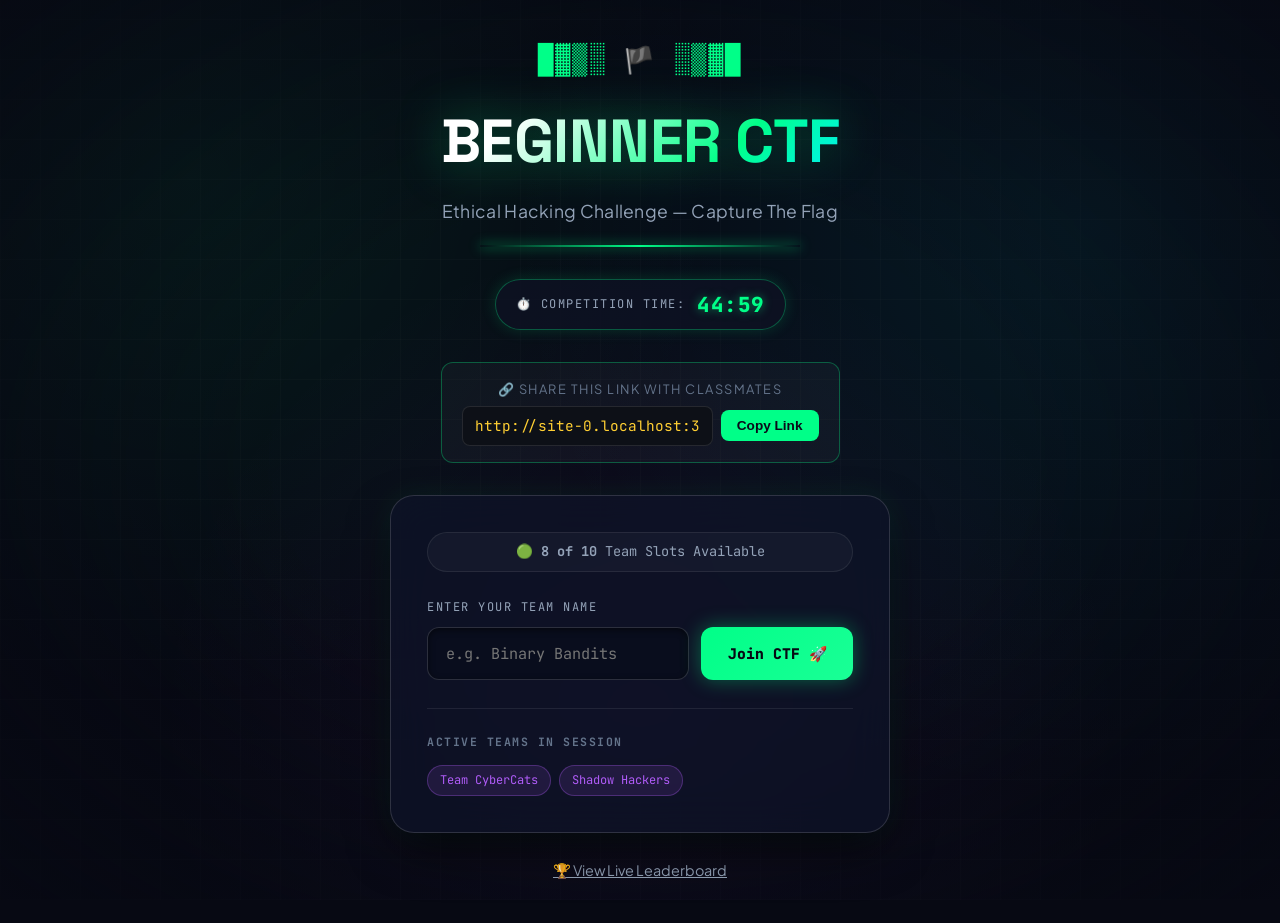
<file: index.html>
<!DOCTYPE html>
<html lang="en">
<head>
  <meta charset="UTF-8">
  <meta name="viewport" content="width=device-width, initial-scale=1.0">
  <title>Beginner CTF — Ethical Hacking Class</title>
  <link rel="stylesheet" href="/static/style.css">
  <style>
    /* View Transitions */
    .view-section { display: none; }
    .view-section.active { display: block; }
    .copy-btn {
      padding: 0.5rem 1rem;
      background: var(--accent);
      color: #0a0a1a;
      border: none;
      border-radius: 8px;
      font-weight: 700;
      cursor: pointer;
      font-size: 0.85rem;
      white-space: nowrap;
      transition: all 0.2s ease;
    }
    .copy-btn:hover {
      box-shadow: 0 0 12px rgba(0,255,136,0.5);
    }
    
    /* Countdown Timer Widget */
    .timer-container {
      display: inline-flex;
      align-items: center;
      gap: 0.75rem;
      background: rgba(14, 18, 36, 0.8);
      border: 1px solid rgba(0, 255, 136, 0.3);
      padding: 0.5rem 1.25rem;
      border-radius: 30px;
      margin: 0.75rem auto 1.25rem;
      box-shadow: 0 0 15px rgba(0, 255, 136, 0.15);
    }
    .timer-label {
      font-family: var(--font-mono);
      font-size: 0.75rem;
      text-transform: uppercase;
      letter-spacing: 1.5px;
      color: var(--text-muted);
    }
    .timer-clock {
      font-family: var(--font-mono);
      font-size: 1.3rem;
      font-weight: 800;
      color: var(--accent);
      letter-spacing: 1.5px;
      text-shadow: 0 0 10px rgba(0, 255, 136, 0.5);
    }
    .timer-clock.urgent {
      color: var(--accent-red);
      text-shadow: 0 0 10px rgba(239, 68, 68, 0.7);
      animation: pulseUrgent 1s infinite alternate;
    }
    @keyframes pulseUrgent {
      from { transform: scale(1); }
      to { transform: scale(1.05); }
    }
    .timer-clock.ended {
      color: var(--gold);
    }
    
    /* Refresh badge */
    .refresh-chip {
      display: inline-flex;
      align-items: center;
      gap: 0.35rem;
      font-family: var(--font-mono);
      font-size: 0.75rem;
      color: var(--accent-cyan);
      background: rgba(0, 229, 255, 0.1);
      border: 1px solid rgba(0, 229, 255, 0.25);
      padding: 0.25rem 0.65rem;
      border-radius: 12px;
      margin-left: 0.5rem;
    }
    .pulse-dot {
      width: 6px;
      height: 6px;
      border-radius: 50%;
      background: var(--accent-cyan);
      box-shadow: 0 0 8px var(--accent-cyan);
      animation: pulseDot 1.5s infinite;
    }
    @keyframes pulseDot {
      0%, 100% { opacity: 1; transform: scale(1); }
      50% { opacity: 0.3; transform: scale(0.8); }
    }
  </style>
</head>
<body>
  <!-- 🏴 SECRET FLAG FOR CHALLENGE 1 (INSPECTOR GADGET): FLAG{html_source_is_your_friend} -->
  <div class="bg-grid"></div>
  <canvas id="confetti-canvas"></canvas>

  <!-- ==========================================
       VIEW 1: REGISTRATION / WELCOME VIEW
       ========================================== -->
  <div id="view-register" class="view-section">
    <div class="register-wrapper">
      <div class="register-brand">
        <div class="brand-icon">█▓▒░ 🏴 ░▒▓█</div>
        <h1 class="brand-title glow-text">BEGINNER CTF</h1>
        <p class="brand-subtitle">Ethical Hacking Challenge — Capture The Flag</p>
        <div class="cyber-line"></div>

        <!-- Timer Banner on Welcome Screen -->
        <div style="text-align:center; margin-top:1.25rem;">
          <div class="timer-container">
            <span class="timer-label">⏱️ Competition Time:</span>
            <span class="timer-clock" id="timer-welcome">45:00</span>
          </div>
        </div>

        <!-- Direct Share Link Box -->
        <div class="share-link-box" style="margin-top:0.75rem;background:rgba(255,255,255,0.03);border:1px solid rgba(0,255,136,0.3);border-radius:12px;padding:1rem 1.25rem;max-width:480px;margin-left:auto;margin-right:auto;">
          <div style="font-size:0.8rem;text-transform:uppercase;letter-spacing:1.5px;color:var(--text-dim);margin-bottom:0.4rem;">🔗 Share This Link With Classmates</div>
          <div style="display:flex;gap:0.5rem;align-items:center;">
            <input type="text" id="share-link-input" readonly style="flex:1;background:#0d1017;border:1px solid rgba(255,255,255,0.1);color:var(--gold);padding:0.6rem 0.8rem;border-radius:8px;font-family:var(--font-mono);font-size:0.9rem;outline:none;" onclick="this.select();">
            <button type="button" class="copy-btn" onclick="copyCurrentUrl(this)">Copy Link</button>
          </div>
        </div>
      </div>

      <div class="register-box">
        <div class="slot-indicator" id="slot-indicator">
          🟢 Slots Available (Max 10 Teams)
        </div>

        <div id="register-error" class="form-error" style="display:none;"></div>

        <form id="register-form" onsubmit="handleRegistration(event)">
          <div class="form-group">
            <label for="team_name">Enter Your Team Name</label>
            <div class="form-row">
              <input type="text" id="team_name" placeholder="e.g. Binary Bandits" maxlength="30" required autofocus autocomplete="off">
              <button type="submit">Join CTF 🚀</button>
            </div>
          </div>
        </form>

        <div class="teams-enrolled">
          <h4>Active Teams in Session</h4>
          <div class="team-list" id="registered-teams-list">
            <!-- Dynamically populated -->
          </div>
        </div>
      </div>

      <div class="register-links">
        <a href="#leaderboard" onclick="switchView('leaderboard')">🏆 View Live Leaderboard</a>
      </div>
    </div>
  </div>


  <!-- ==========================================
       VIEW 2: CHALLENGES DASHBOARD
       ========================================== -->
  <div id="view-dashboard" class="view-section">
    <div class="header">
      <h1 class="glow-text">🏴 BEGINNER CTF</h1>
      <p class="tagline">Playing as <strong id="dash-team-name" style="color:var(--accent);">Team</strong></p>
      
      <!-- Live Competition Timer -->
      <div class="timer-container">
        <span class="timer-label">⏱️ Time Remaining:</span>
        <span class="timer-clock" id="timer-dashboard">45:00</span>
      </div>

      <div class="cyber-line"></div>
    </div>

    <div class="top-nav">
      <button class="nav-pill primary" onclick="switchView('leaderboard')">🏆 Leaderboard</button>
      <button class="nav-pill danger" onclick="leaveTeam()">🚪 Switch Team</button>
    </div>

    <div class="scoreboard">
      <div class="stat-card">
        <div class="stat-label">Score</div>
        <div class="stat-value green" id="dash-score">0</div>
      </div>
      <div class="stat-card">
        <div class="stat-label">Solved</div>
        <div class="stat-value cyan" id="dash-solved">0/8</div>
      </div>
      <div class="stat-card">
        <div class="stat-label">Max Points</div>
        <div class="stat-value muted">1050</div>
      </div>
      <div class="stat-card">
        <div class="stat-label">Teams</div>
        <div class="stat-value purple" id="dash-team-count">1/10</div>
      </div>
    </div>

    <div class="progress-container">
      <div class="progress-track">
        <div class="progress-fill" id="dash-progress" style="width: 0%;"></div>
      </div>
    </div>

    <div class="challenges" id="challenges-grid">
      <!-- Challenge Cards Injected by JS -->
    </div>

    <div class="footer">
      <a href="#leaderboard" onclick="switchView('leaderboard')">🏆 Leaderboard</a> &nbsp;•&nbsp; Happy Hacking! 🐱‍💻
    </div>
  </div>


  <!-- ==========================================
       VIEW 3: ACTIVE CHALLENGE DETAIL VIEW
       ========================================== -->
  <div id="view-challenge" class="view-section">
    <div class="challenge-page">
      <div class="ch-breadcrumb">
        <button class="breadcrumb-link" style="background:none;border:none;cursor:pointer;" onclick="switchView('dashboard')">← Back to Dashboard</button>
        <span class="team-indicator" id="ch-team-indicator">👤 Team • 0 pts</span>
        <div class="timer-container" style="margin:0;padding:0.3rem 0.9rem;border-radius:20px;">
          <span class="timer-label">⏱️</span>
          <span class="timer-clock" id="timer-challenge" style="font-size:0.95rem;">45:00</span>
        </div>
        <button class="breadcrumb-link" style="background:none;border:none;cursor:pointer;" onclick="switchView('leaderboard')">🏆 Leaderboard</button>
      </div>

      <h1 class="ch-title" id="ch-title">Challenge Title</h1>
      <div class="ch-meta">
        <span class="meta-tag" id="ch-category">📁 Category</span>
        <span class="meta-tag" id="ch-points">💰 100 pts</span>
        <span class="meta-tag" id="ch-difficulty">⭐ Easy</span>
      </div>

      <p class="ch-description" id="ch-description">Description text here</p>

      <!-- Challenge Content Panel (changes dynamically) -->
      <div id="ch-content-container"></div>

      <!-- Hint Section -->
      <button class="hint-btn" onclick="toggleHint()">💡 Need a hint? Click here...</button>
      <div class="hint-box" id="ch-hint-box"></div>

      <!-- Flag Submission Section -->
      <div class="submit-row" id="ch-submit-row">
        <input type="text" id="flag-input" placeholder="FLAG{...}" autocomplete="off" onkeydown="if(event.key==='Enter')submitFlag()">
        <button id="submit-btn" onclick="submitFlag()">Submit Flag</button>
      </div>
      <div class="feedback" id="ch-feedback" style="display:none;"></div>

      <!-- Next Problem Container (Shown when solved) -->
      <div id="ch-next-container" style="display:none; text-align:center; margin-top:1.5rem;">
        <button id="ch-next-btn" style="display:inline-block;padding:0.85rem 2rem;background:var(--accent);color:#0a0a1a;font-weight:bold;border:none;border-radius:10px;font-size:1.1rem;box-shadow:0 0 20px rgba(0,255,136,0.5);cursor:pointer;">Next Problem ➔</button>
      </div>
    </div>
  </div>


  <!-- ==========================================
       VIEW 4: LEADERBOARD VIEW
       ========================================= -->
  <div id="view-leaderboard" class="view-section">
    <div class="lb-wrapper">
      <div class="lb-hero">
        <button class="breadcrumb-link" style="background:none;border:none;cursor:pointer;" onclick="switchView('dashboard')">← Back to CTF</button>
        <h1 class="glow-text">🏆 LIVE LEADERBOARD</h1>
        <p class="lb-sub">1050 total points across 8 ethical hacking challenges</p>
        
        <!-- Live Timeframe Box -->
        <div style="margin-top:0.75rem;">
          <div class="timer-container">
            <span class="timer-label">⏱️ Timeframe:</span>
            <span class="timer-clock" id="timer-leaderboard">45:00</span>
          </div>
          <span class="refresh-chip"><span class="pulse-dot"></span> Live Syncing</span>
        </div>

        <div class="cyber-line"></div>
      </div>

      <div class="podium-row" id="lb-podium">
        <!-- Top 3 podium injected dynamically -->
      </div>

      <div class="lb-table-wrap">
        <table class="lb-table">
          <thead>
            <tr>
              <th class="rank-cell">#</th>
              <th>Team</th>
              <th>Solved</th>
              <th>Score</th>
              <th class="bar-cell">Progress</th>
            </tr>
          </thead>
          <tbody id="lb-table-body">
            <!-- Table rows injected dynamically -->
          </tbody>
        </table>
      </div>

      <div style="display:flex;justify-content:center;align-items:center;gap:1.5rem;margin-top:1.5rem;flex-wrap:wrap;">
        <span class="auto-refresh" id="lb-refresh-text" style="color:var(--text-muted);font-family:var(--font-mono);font-size:0.8rem;">
          🔄 Auto-refreshes every 3 seconds
        </span>
        <button class="nav-pill primary" onclick="switchView('dashboard')">Back to Challenges ➔</button>
      </div>
    </div>
  </div>


  <!-- Scripts -->
  <script src="/static/confetti.js"></script>
  <script>
    /* =========================================================
       DATA ARCHITECTURE & CHALLENGES DEFINITION
       ========================================================= */
    const CHALLENGES = [
      {
        id: "challenge1",
        title: "🔍 Inspector Gadget",
        category: "Web",
        points: 100,
        difficulty: "⭐",
        flag: "FLAG{html_source_is_your_friend}",
        description: "Every web page has secrets hiding in plain sight. Can you inspect what's really going on?",
        hint: "Right-click anywhere on this page → click 'View Page Source' (or press Ctrl+U / Cmd+Option+U). Look at line 14!",
        render: () => `
          <div class="data-panel">
            <div class="panel-label">Task Instructions</div>
            <p>There is a hidden flag right inside this page's HTML structure! Web developers often leave developer comments behind.</p>
            <p class="panel-expl"><strong>How to find it:</strong> Right-click anywhere on this page and click <code>View Page Source</code> (or press <code>Ctrl+U</code> / <code>Cmd+Option+U</code>). Then search (<code>Ctrl+F</code>) for <code>FLAG{</code>.</p>
          </div>
        `
      },
      {
        id: "challenge2",
        title: "🔤 Decode Me",
        category: "Encoding",
        points: 100,
        difficulty: "⭐",
        flag: "FLAG{base64_is_not_encryption}",
        payload: "RkxBR3tiYXNlNjRfaXNfbm90X2VuY3J5cHRpb259",
        description: "Someone encoded a secret message. It ends with '=' so it's probably not random...",
        hint: "This encoding uses 64 characters. Decode it using CyberChef or Python base64.",
        render: function() {
          return `
            <div class="data-panel">
              <div class="panel-label">Encoded String (Base64)</div>
              <div class="code-box" style="user-select: all; cursor: pointer;" title="Click to copy" onclick="copyText('${this.payload}')">${this.payload}</div>
              <p class="panel-expl">Base64 converts binary data into 64 ASCII characters. You can decode it online at <a href="https://cyberchef.org" target="_blank" style="color:var(--cyan);text-decoration:underline;">CyberChef</a> (use recipe: "From Base64") or in terminal: <code>echo "${this.payload}" | base64 -d</code>.</p>
            </div>
          `;
        }
      },
      {
        id: "challenge3",
        title: "🏛️ Caesar's Secret",
        category: "Crypto",
        points: 150,
        difficulty: "⭐⭐",
        flag: "FLAG{julius_would_be_proud}",
        payload: "SYNT{whyvhf_jbhyq_or_cebhq}",
        description: "Julius Caesar used a simple cipher to protect his messages. Can you crack this one?",
        hint: "ROT13 is a special case of the Caesar cipher. Try rotating each letter by 13 places.",
        render: function() {
          return `
            <div class="data-panel">
              <div class="panel-label">Encrypted Message (ROT13)</div>
              <div class="code-box" style="user-select: all; cursor: pointer;" title="Click to copy" onclick="copyText('${this.payload}')">${this.payload}</div>
              <p class="panel-expl">ROT13 ("rotate by 13 places") is a classic substitution cipher. Each letter is replaced with the letter 13 places ahead. Decode it online at <a href="https://rot13.com" target="_blank" style="color:var(--cyan);text-decoration:underline;">rot13.com</a> or <a href="https://cyberchef.org" target="_blank" style="color:var(--cyan);text-decoration:underline;">CyberChef</a> (Recipe: "ROT13").</p>
            </div>
          `;
        }
      },
      {
        id: "challenge4",
        title: "🤖 Robot Secrets",
        category: "Web",
        points: 100,
        difficulty: "⭐",
        flag: "FLAG{robots_txt_is_public}",
        description: "Web crawlers follow rules. But what if those rules reveal hidden paths?",
        hint: "Check /robots.txt in your browser address bar. It reveals hidden pages!",
        render: () => `
          <div class="data-panel">
            <div class="panel-label">Web Reconnaissance</div>
            <p>Search engines crawl websites using <code>/robots.txt</code>. Admins often specify pages they don't want search engines to index — which inadvertently exposes secret admin portals!</p>
            <p class="panel-expl"><strong>Step 1:</strong> Open <a href="/robots.txt" target="_blank" style="color:var(--cyan);font-weight:bold;text-decoration:underline;">/robots.txt (Click here to view)</a>.<br><strong>Step 2:</strong> Look at the <code>Disallow</code> path and visit it to retrieve the flag.</p>
          </div>
        `
      },
      {
        id: "challenge5",
        title: "🍪 Cookie Monster",
        category: "Web",
        points: 150,
        difficulty: "⭐⭐",
        flag: "FLAG{cookies_are_delicious}",
        description: "Mmm, cookies! Websites store little treats in your browser. Can you find the secret one?",
        hint: "Open Developer Tools (F12) → Console tab → type document.cookie",
        render: () => `
          <div class="data-panel">
            <div class="panel-label">Browser Cookie Storage</div>
            <p>When you opened this challenge, a secret security cookie was placed in your browser storage.</p>
            <p class="panel-expl"><strong>How to find it:</strong><br>1. Press <code>F12</code> (or right-click → Inspect).<br>2. Go to the <strong>Console</strong> tab and type: <code style="color:var(--accent);user-select:all;">document.cookie</code> and press Enter!<br>3. Alternatively, check <strong>Application</strong> / <strong>Storage</strong> tab → <strong>Cookies</strong>.</p>
          </div>
        `
      },
      {
        id: "challenge6",
        title: "📨 Header Hunter",
        category: "Web",
        points: 150,
        difficulty: "⭐⭐",
        flag: "FLAG{check_your_headers}",
        description: "HTTP responses carry more than just the page. There's hidden info in the headers!",
        hint: "Open DevTools (F12) → Network tab → click any document request → look under Response Headers for 'X-Secret-Flag'.",
        render: () => `
          <div class="data-panel">
            <div class="panel-label">HTTP Response Headers Inspection</div>
            <p>Every web server response delivers metadata headers (e.g. <code>Content-Type</code>, <code>Server</code>). When hosted on Netlify, this app sets a real custom security header on every request!</p>
            <p class="panel-expl"><strong>How to find it:</strong><br>
            1. Press <code>F12</code> (or right-click → Inspect) and open the <strong>Network</strong> tab.<br>
            2. Reload the page (<code>F5</code>) and select the main document request (usually named <code>index.html</code> or <code>/</code>).<br>
            3. Look in the <strong>Response Headers</strong> section for <code style="color:var(--accent);">X-Secret-Flag</code>.</p>
            <div style="margin-top:1.25rem;padding-top:1rem;border-top:1px solid rgba(255,255,255,0.08);">
              <p style="font-size:0.85rem;color:var(--text-muted);margin-bottom:0.5rem;">Alternatively, test the live response headers via client fetch:</p>
              <button class="copy-btn" onclick="fetch(window.location.href).then(r => { const flag = r.headers.get('X-Secret-Flag') || 'FLAG{check_your_headers}'; alert('Response Header Found:\nX-Secret-Flag: ' + flag); });">🔍 Query Server Headers Now</button>
            </div>
          </div>
        `
      },
      {
        id: "challenge7",
        title: "🔓 Hash Cracker",
        category: "Crypto",
        points: 200,
        difficulty: "⭐⭐",
        flag: "FLAG{password123_is_terrible}",
        payload: "482c811da5d5b4bc6d497ffa98491e38",
        description: "We found a leaked password hash. Can you figure out the original password?",
        hint: "It's an MD5 hash. Paste it into CrackStation.net to recover the plain password.",
        render: function() {
          return `
            <div class="data-panel">
              <div class="panel-label">MD5 Cryptographic Hash</div>
              <div class="code-box" style="user-select: all; cursor: pointer;" title="Click to copy" onclick="copyText('${this.payload}')">${this.payload}</div>
              <p class="panel-expl">This is an MD5 hash of a common password. Paste this hash into <a href="https://crackstation.net" target="_blank" style="color:var(--cyan);text-decoration:underline;">CrackStation.net</a> to reverse the hash. Once cracked, format your flag as: <code>FLAG{&lt;cracked_password&gt;_is_terrible}</code>.</p>
            </div>
          `;
        }
      },
      {
        id: "challenge8",
        title: "🧮 Hex Dump",
        category: "Encoding",
        points: 100,
        difficulty: "⭐",
        flag: "FLAG{hex_is_just_base16}",
        payload: "464c41477b6865785f69735f6a7573745f6261736531367d",
        description: "This message was converted to hexadecimal. Can you convert it back to text?",
        hint: "Each pair of hex characters = one ASCII byte. Use CyberChef recipe: 'From Hex'.",
        render: function() {
          return `
            <div class="data-panel">
              <div class="panel-label">Hexadecimal Encoded String</div>
              <div class="code-box" style="user-select: all; cursor: pointer;" title="Click to copy" onclick="copyText('${this.payload}')">${this.payload}</div>
              <p class="panel-expl">Computers encode raw characters as hex byte pairs (Base 16). Decode this message at <a href="https://cyberchef.org" target="_blank" style="color:var(--cyan);text-decoration:underline;">CyberChef</a> (Recipe: "From Hex") or in Python: <code>bytes.fromhex("...").decode()</code>.</p>
            </div>
          `;
        }
      }
    ];

    const MAX_POINTS = CHALLENGES.reduce((sum, c) => sum + c.points, 0);

    /* =========================================================
       TIMEFRAME & COMPETITION TIMER (45 Minutes)
       ========================================================= */
    const COMPETITION_DURATION_MS = 45 * 60 * 1000; // 45 minutes

    function getEndTime() {
      let endTime = localStorage.getItem("ctf_end_time");
      if (!endTime) {
        endTime = Date.now() + COMPETITION_DURATION_MS;
        localStorage.setItem("ctf_end_time", endTime);
      }
      return parseInt(endTime, 10);
    }

    let competitionEndTime = getEndTime();

    function updateTimers() {
      const now = Date.now();
      const diff = competitionEndTime - now;

      let timeStr = "00:00";
      let isUrgent = false;
      let isEnded = false;

      if (diff <= 0) {
        timeStr = "00:00 (ENDED)";
        isEnded = true;
      } else {
        const totalSecs = Math.floor(diff / 1000);
        const mins = Math.floor(totalSecs / 60);
        const secs = totalSecs % 60;
        timeStr = `${String(mins).padStart(2, '0')}:${String(secs).padStart(2, '0')}`;
        if (mins < 5) isUrgent = true;
      }

      ['timer-welcome', 'timer-dashboard', 'timer-challenge', 'timer-leaderboard'].forEach(id => {
        const el = document.getElementById(id);
        if (el) {
          el.textContent = timeStr;
          el.classList.toggle('urgent', isUrgent && !isEnded);
          el.classList.toggle('ended', isEnded);
        }
      });

      // If timeframe has ended, inform the flag submission inputs
      const submitBtn = document.getElementById('submit-btn');
      const flagInput = document.getElementById('flag-input');
      if (isEnded && submitBtn && !submitBtn.disabled) {
        submitBtn.disabled = true;
        if (flagInput) {
          flagInput.disabled = true;
          flagInput.placeholder = "Timeframe expired! Competition ended.";
        }
      }
    }

    setInterval(updateTimers, 1000);

    /* =========================================================
       STATE MANAGEMENT (LocalStorage + BroadcastChannel Sync)
       ========================================================= */
    // Syncs tab-to-tab immediately
    const broadcastChannel = window.BroadcastChannel ? new BroadcastChannel("ctf_sync_channel") : null;

    function loadState() {
      const defaultState = {
        teams: [
          { name: "Team CyberCats", solved: ["challenge1", "challenge2"], score: 200, registeredAt: Date.now() - 3600000 },
          { name: "Shadow Hackers", solved: ["challenge1"], score: 100, registeredAt: Date.now() - 7200000 }
        ],
        currentTeam: null
      };

      try {
        const stored = localStorage.getItem("ctf_state");
        if (stored) return JSON.parse(stored);
      } catch (e) {
        console.error("Failed to load state", e);
      }
      return defaultState;
    }

    let state = loadState();

    function saveState() {
      try {
        localStorage.setItem("ctf_state", JSON.stringify(state));
        if (broadcastChannel) {
          broadcastChannel.postMessage({ type: "STATE_UPDATED", state: state });
        }
      } catch (e) {
        console.error("Failed to save state", e);
      }
    }

    if (broadcastChannel) {
      broadcastChannel.onmessage = (event) => {
        if (event.data && event.data.type === "STATE_UPDATED") {
          state.teams = event.data.state.teams;
          const currentView = document.querySelector('.view-section.active');
          if (currentView) {
            if (currentView.id === 'view-leaderboard') renderLeaderboardView();
            if (currentView.id === 'view-dashboard') renderDashboardView();
            if (currentView.id === 'view-register') renderRegisterView();
          }
        }
      };
    }

    function getCurrentTeamObj() {
      if (!state.currentTeam) return null;
      return state.teams.find(t => t.name.toLowerCase() === state.currentTeam.toLowerCase()) || null;
    }

    let activeChallengeId = null;

    /* =========================================================
       VIEW ROUTING
       ========================================================= */
    function switchView(viewName) {
      document.querySelectorAll('.view-section').forEach(el => el.classList.remove('active'));
      const target = document.getElementById('view-' + viewName);
      if (target) {
        target.classList.add('active');
        window.scrollTo({ top: 0, behavior: 'smooth' });
      }

      if (viewName === 'register') renderRegisterView();
      if (viewName === 'dashboard') renderDashboardView();
      if (viewName === 'leaderboard') renderLeaderboardView();
      updateTimers();
    }

    function copyCurrentUrl(btn) {
      navigator.clipboard.writeText(window.location.origin);
      btn.textContent = 'Copied! ✓';
      setTimeout(() => { btn.textContent = 'Copy Link'; }, 2000);
    }

    function copyText(txt) {
      navigator.clipboard.writeText(txt);
      alert('Copied to clipboard!');
    }

    /* =========================================================
       REGISTRATION LOGIC
       ========================================================= */
    function renderRegisterView() {
      document.getElementById('share-link-input').value = window.location.origin;
      const count = state.teams.length;
      const indicator = document.getElementById('slot-indicator');
      if (count < 10) {
        indicator.innerHTML = `🟢 <strong>${10 - count} of 10</strong> Team Slots Available`;
        document.getElementById('register-form').style.display = 'block';
      } else {
        indicator.innerHTML = `🔴 <strong>All 10 Team Slots Full!</strong>`;
        document.getElementById('register-form').style.display = 'none';
      }

      const teamListEl = document.getElementById('registered-teams-list');
      teamListEl.innerHTML = state.teams.map(t => `<span class="team-tag">${escapeHtml(t.name)}</span>`).join('');
    }

    function handleRegistration(e) {
      e.preventDefault();
      const input = document.getElementById('team_name');
      const errorEl = document.getElementById('register-error');
      const name = input.value.trim();

      if (!name) return;

      if (state.teams.some(t => t.name.toLowerCase() === name.toLowerCase())) {
        errorEl.textContent = `Team "${name}" already registered! Joining existing team session.`;
        errorEl.style.display = 'block';
        state.currentTeam = name;
        saveState();
        setTimeout(() => switchView('dashboard'), 800);
        return;
      }

      if (state.teams.length >= 10) {
        errorEl.textContent = 'Sorry, all 10 team slots are full!';
        errorEl.style.display = 'block';
        return;
      }

      state.teams.push({
        name: name,
        solved: [],
        score: 0,
        registeredAt: Date.now()
      });
      state.currentTeam = name;
      saveState();

      if (window.launchConfetti) window.launchConfetti();
      switchView('dashboard');
    }

    function leaveTeam() {
      state.currentTeam = null;
      saveState();
      switchView('register');
    }

    /* =========================================================
       DASHBOARD LOGIC & SEQUENTIAL LOCKING
       ========================================================= */
    function renderDashboardView() {
      const team = getCurrentTeamObj();
      if (!team) {
        switchView('register');
        return;
      }

      document.getElementById('dash-team-name').textContent = team.name;
      document.getElementById('dash-score').textContent = team.score;
      document.getElementById('dash-solved').textContent = `${team.solved.length}/${CHALLENGES.length}`;
      document.getElementById('dash-team-count').textContent = `${state.teams.length}/10`;

      const pct = (team.score / MAX_POINTS) * 100;
      document.getElementById('dash-progress').style.width = pct + '%';

      // Find first unsolved challenge
      const activeChallenge = CHALLENGES.find(c => !team.solved.includes(c.id));

      const grid = document.getElementById('challenges-grid');
      grid.innerHTML = CHALLENGES.map((ch, idx) => {
        const isSolved = team.solved.includes(ch.id);
        const isActive = activeChallenge && activeChallenge.id === ch.id;

        if (isActive) {
          return `
            <div class="challenge-card active-card" onclick="openChallenge('${ch.id}')">
              <div class="card-header">
                <span class="badge ${ch.category.toLowerCase()}">${ch.category}</span>
                <span class="card-points">${ch.points} pts</span>
                <span class="card-difficulty" style="color:var(--accent);font-weight:bold;">▶ ACTIVE</span>
              </div>
              <h3>${ch.title}</h3>
              <p class="card-desc">${ch.description}</p>
            </div>
          `;
        } else if (isSolved) {
          return `
            <div class="challenge-card solved locked-card" title="Completed & Locked">
              <div class="card-header">
                <span class="badge ${ch.category.toLowerCase()}">${ch.category}</span>
                <span class="card-points">${ch.points} pts</span>
                <span class="card-difficulty" style="color:var(--accent);">✅ SOLVED</span>
              </div>
              <h3 style="color:var(--text-dim);">${ch.title}</h3>
              <p class="card-desc" style="opacity:0.7;">Challenge solved! Locked to preserve your progress.</p>
            </div>
          `;
        } else {
          return `
            <div class="challenge-card locked-card" title="Locked until previous challenges are solved">
              <div class="card-header">
                <span class="badge" style="background:rgba(255,255,255,0.05);color:var(--text-dim);">LOCKED</span>
                <span class="card-points" style="color:var(--text-dim);">${ch.points} pts</span>
                <span class="card-difficulty" style="color:var(--text-dim);">🔒 LOCKED</span>
              </div>
              <h3 style="color:var(--text-dim);">${ch.title}</h3>
              <p class="card-desc" style="opacity:0.5;">Solve Challenge #${idx} first to unlock this problem.</p>
            </div>
          `;
        }
      }).join('');
    }

    /* =========================================================
       CHALLENGE DETAIL & SUBMISSION
       ========================================================= */
    function openChallenge(id) {
      const team = getCurrentTeamObj();
      if (!team) {
        switchView('register');
        return;
      }

      const chIndex = CHALLENGES.findIndex(c => c.id === id);
      if (chIndex === -1) return;

      // Enforce sequential lock
      for (let i = 0; i < chIndex; i++) {
        if (!team.solved.includes(CHALLENGES[i].id)) {
          alert("You must complete the previous challenge before accessing this one!");
          return;
        }
      }

      activeChallengeId = id;
      const ch = CHALLENGES[chIndex];
      const isSolved = team.solved.includes(id);

      // Challenge 5: Set Secret Cookie
      if (id === 'challenge5') {
        document.cookie = "secret_flag=FLAG{cookies_are_delicious}; path=/";
      }

      document.getElementById('ch-team-indicator').textContent = `👤 ${team.name} • ${team.score} pts`;
      document.getElementById('ch-title').textContent = ch.title;
      document.getElementById('ch-category').textContent = `📁 ${ch.category}`;
      document.getElementById('ch-points').textContent = `💰 ${ch.points} pts`;
      document.getElementById('ch-difficulty').textContent = ch.difficulty;
      document.getElementById('ch-description').textContent = ch.description;

      document.getElementById('ch-content-container').innerHTML = ch.render();
      document.getElementById('ch-hint-box').textContent = `💡 ${ch.hint}`;
      document.getElementById('ch-hint-box').classList.remove('visible');

      const submitRow = document.getElementById('ch-submit-row');
      const feedback = document.getElementById('ch-feedback');
      const nextContainer = document.getElementById('ch-next-container');
      const flagInput = document.getElementById('flag-input');

      feedback.style.display = 'none';
      flagInput.value = '';
      flagInput.disabled = false;
      document.getElementById('submit-btn').disabled = false;

      if (isSolved) {
        submitRow.style.display = 'none';
        nextContainer.style.display = 'block';
        const nextCh = CHALLENGES[chIndex + 1];
        const nextBtn = document.getElementById('ch-next-btn');
        if (nextCh) {
          nextBtn.textContent = `Next Problem: ${nextCh.title} ➔`;
          nextBtn.onclick = () => openChallenge(nextCh.id);
        } else {
          nextBtn.textContent = '🏆 All Challenges Completed! View Leaderboard ➔';
          nextBtn.onclick = () => switchView('leaderboard');
        }
      } else {
        submitRow.style.display = 'flex';
        nextContainer.style.display = 'none';
      }

      switchView('challenge');
    }

    function toggleHint() {
      document.getElementById('ch-hint-box').classList.toggle('visible');
    }

    function submitFlag() {
      const now = Date.now();
      if (now >= competitionEndTime) {
        alert("The competition timeframe has ended! Flag submissions are now closed.");
        return;
      }

      const team = getCurrentTeamObj();
      if (!team) return;

      const ch = CHALLENGES.find(c => c.id === activeChallengeId);
      if (!ch) return;

      const input = document.getElementById('flag-input');
      const feedback = document.getElementById('ch-feedback');
      const nextContainer = document.getElementById('ch-next-container');
      const nextBtn = document.getElementById('ch-next-btn');
      const val = input.value.trim();

      if (!val) {
        feedback.className = 'feedback fail';
        feedback.textContent = '⚠️ Please enter a flag!';
        feedback.style.display = 'block';
        return;
      }

      // Case-insensitive comparison
      if (val.toLowerCase() === ch.flag.toLowerCase()) {
        if (!team.solved.includes(ch.id)) {
          team.solved.push(ch.id);
          team.score += ch.points;
          team.lastSolveTime = Date.now();
          saveState();
        }

        feedback.className = 'feedback win';
        feedback.textContent = `🎉 Correct! +${ch.points} points awarded!`;
        feedback.style.display = 'block';
        input.disabled = true;
        document.getElementById('submit-btn').disabled = true;

        if (window.launchConfetti) window.launchConfetti();

        const chIndex = CHALLENGES.findIndex(c => c.id === ch.id);
        const nextCh = CHALLENGES[chIndex + 1];

        if (nextCh) {
          nextBtn.textContent = `Next Problem: ${nextCh.title} ➔`;
          nextBtn.onclick = () => openChallenge(nextCh.id);
        } else {
          nextBtn.textContent = '🏆 All Challenges Completed! View Leaderboard ➔';
          nextBtn.onclick = () => switchView('leaderboard');
        }

        nextContainer.style.display = 'block';
        nextBtn.scrollIntoView({ behavior: 'smooth' });
      } else {
        feedback.className = 'feedback fail';
        feedback.textContent = '❌ Wrong flag. Check for typos and try again!';
        feedback.style.display = 'block';
      }
    }

    /* =========================================================
       LEADERBOARD LOGIC & AUTO-REFRESH (Every 3 seconds)
       ========================================================= */
    function renderLeaderboardView() {
      // Reload freshest state
      const freshState = loadState();
      state.teams = freshState.teams;

      const sorted = [...state.teams].sort((a, b) => b.score - a.score || (a.lastSolveTime || a.registeredAt) - (b.lastSolveTime || b.registeredAt));

      const podiumEl = document.getElementById('lb-podium');
      if (sorted.length >= 1) {
        let html = '';
        if (sorted.length >= 2) {
          html += `
            <div class="podium-entry silver">
              <div class="podium-icon">🥈</div>
              <div class="podium-team">${escapeHtml(sorted[1].name)}</div>
              <div class="podium-pts">${sorted[1].score} pts</div>
              <div class="podium-pillar pillar-2"></div>
            </div>
          `;
        }
        html += `
          <div class="podium-entry gold">
            <div class="podium-icon">🥇</div>
            <div class="podium-team">${escapeHtml(sorted[0].name)}</div>
            <div class="podium-pts">${sorted[0].score} pts</div>
            <div class="podium-pillar pillar-1"></div>
          </div>
        `;
        if (sorted.length >= 3) {
          html += `
            <div class="podium-entry bronze">
              <div class="podium-icon">🥉</div>
              <div class="podium-team">${escapeHtml(sorted[2].name)}</div>
              <div class="podium-pts">${sorted[2].score} pts</div>
              <div class="podium-pillar pillar-3"></div>
            </div>
          `;
        }
        podiumEl.innerHTML = html;
        podiumEl.style.display = 'flex';
      } else {
        podiumEl.style.display = 'none';
      }

      const tbody = document.getElementById('lb-table-body');
      tbody.innerHTML = sorted.map((entry, idx) => {
        const isYou = state.currentTeam && (entry.name.toLowerCase() === state.currentTeam.toLowerCase());
        const pct = (entry.score / MAX_POINTS) * 100;
        let rankBadge = idx + 1;
        if (idx === 0) rankBadge = '🥇';
        if (idx === 1) rankBadge = '🥈';
        if (idx === 2) rankBadge = '🥉';

        return `
          <tr class="${isYou ? 'is-you' : ''}">
            <td class="rank-cell">${rankBadge}</td>
            <td class="team-cell">${escapeHtml(entry.name)} ${isYou ? '<span class="you-tag">YOU</span>' : ''}</td>
            <td class="solved-cell">${entry.solved.length} / ${CHALLENGES.length}</td>
            <td class="score-cell">${entry.score}</td>
            <td class="bar-cell">
              <div class="bar-track">
                <div class="bar-fill" style="width: ${pct}%"></div>
              </div>
            </td>
          </tr>
        `;
      }).join('');
    }

    // Auto-update leaderboard every 3 seconds to keep it fresh in timeframe
    setInterval(() => {
      const activeView = document.querySelector('.view-section.active');
      if (activeView && activeView.id === 'view-leaderboard') {
        renderLeaderboardView();
      }
    }, 3000);

    function escapeHtml(str) {
      return String(str).replace(/[&<>"']/g, s => ({
        '&': '&amp;', '<': '&lt;', '>': '&gt;', '"': '&quot;', "'": '&#39;'
      })[s]);
    }

    /* Initialize App */
    window.addEventListener('DOMContentLoaded', () => {
      updateTimers();
      if (state.currentTeam && getCurrentTeamObj()) {
        switchView('dashboard');
      } else {
        switchView('register');
      }
    });
  </script>
</body>
</html>
</file>
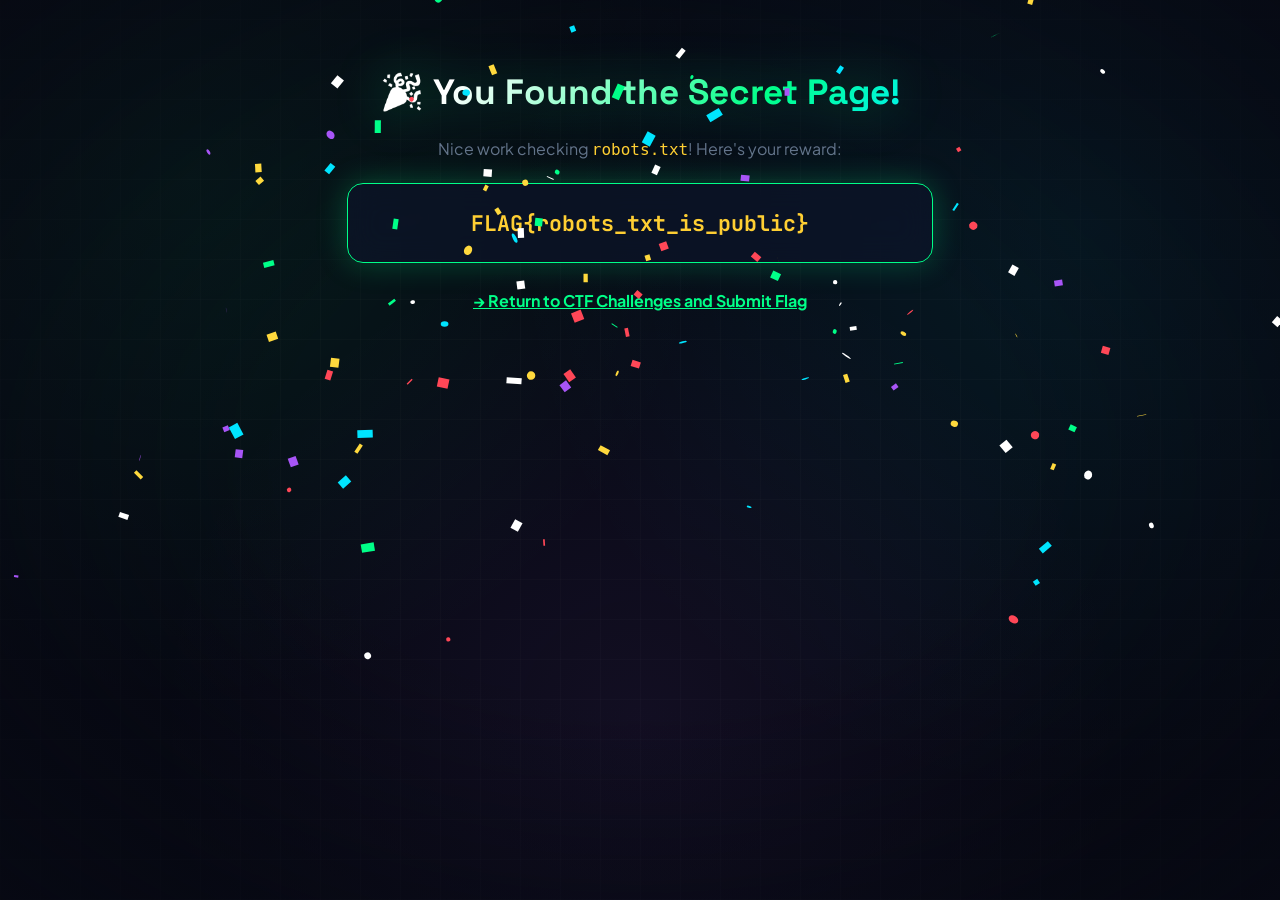
<file: super-secret-page.html>
<!DOCTYPE html>
<html lang="en">
<head>
  <meta charset="UTF-8">
  <meta name="viewport" content="width=device-width, initial-scale=1.0">
  <title>Secret Found! — Beginner CTF</title>
  <link rel="stylesheet" href="/static/style.css">
</head>
<body>
  <div class="bg-grid"></div>
  <canvas id="confetti-canvas"></canvas>

  <div class="secret-wrapper">
    <h1 class="glow-text">🎉 You Found the Secret Page!</h1>
    <p style="color:var(--text-dim)">Nice work checking <code style="color:var(--gold)">robots.txt</code>! Here's your reward:</p>
    <div class="flag-box" style="user-select:all; cursor:pointer;" onclick="navigator.clipboard.writeText('FLAG{robots_txt_is_public}'); alert('Flag copied to clipboard!');" title="Click to copy">FLAG{robots_txt_is_public}</div>
    <br>
    <a href="/" class="breadcrumb-link" style="color:var(--accent);font-size:1rem;font-weight:bold;">→ Return to CTF Challenges and Submit Flag</a>
  </div>

  <script src="/static/confetti.js"></script>
  <script>
    if (window.launchConfetti) window.launchConfetti();
  </script>
</body>
</html>
</file>
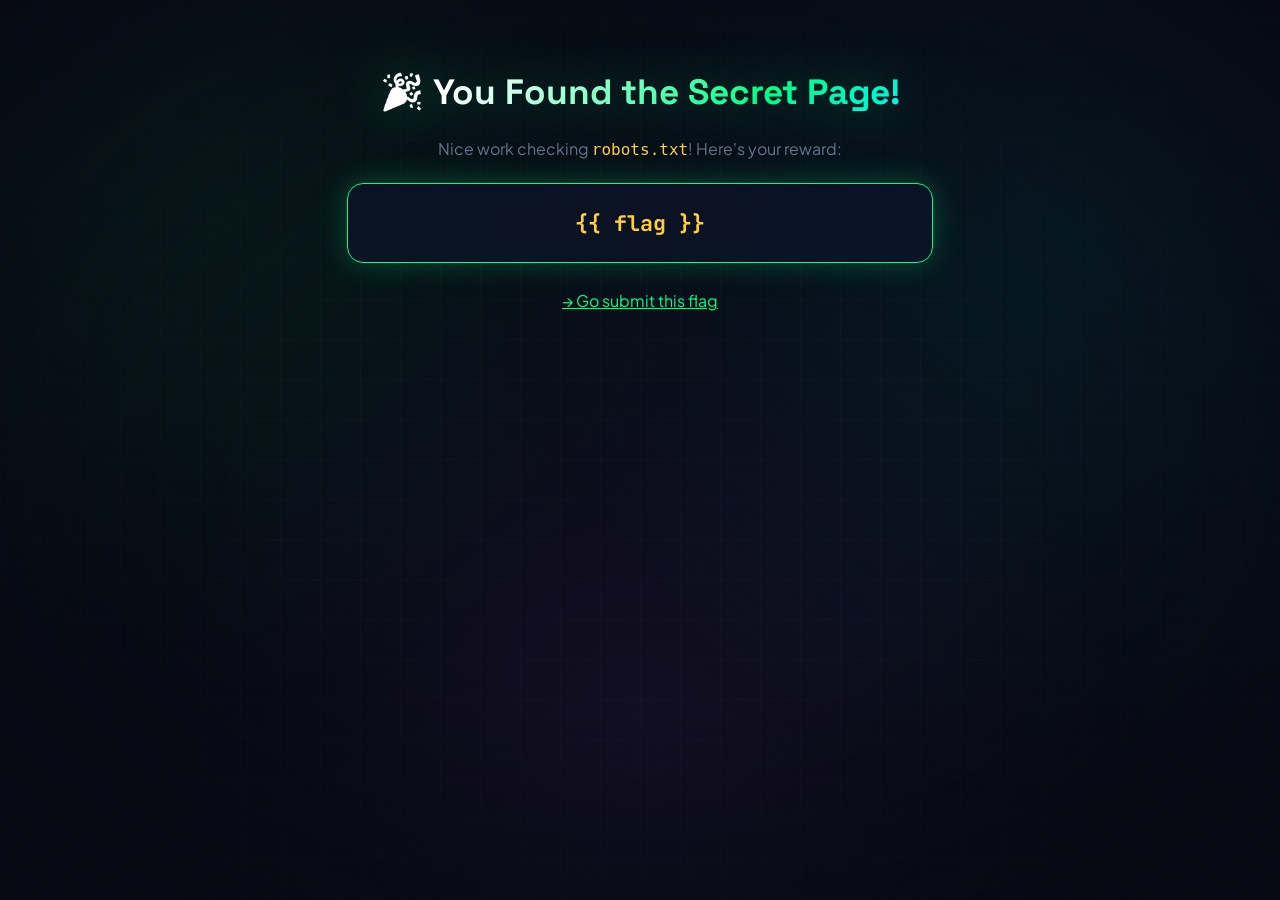
<file: templates/secret.html>
<!DOCTYPE html>
<html lang="en">
<head>
  <meta charset="UTF-8">
  <meta name="viewport" content="width=device-width, initial-scale=1.0">
  <title>Secret Found! — Beginner CTF</title>
  <link rel="stylesheet" href="/static/style.css">
</head>
<body>
  <div class="bg-grid"></div>
  <canvas id="confetti-canvas"></canvas>

  <div class="secret-wrapper">
    <h1 class="glow-text">🎉 You Found the Secret Page!</h1>
    <p style="color:var(--text-dim)">Nice work checking <code style="color:var(--gold)">robots.txt</code>! Here's your reward:</p>
    <div class="flag-box">{{ flag }}</div>
    <br>
    <a href="/challenge/challenge4" class="breadcrumb-link" style="color:var(--accent);font-size:1rem;">→ Go submit this flag</a>
  </div>

  <script src="/static/confetti.js"></script>
</body>
</html>
</file>
<file: static/style.css>
/* ==========================================================================
   CTF (Capture The Flag) Competition Platform Stylesheet
   Theme: Designer Cyberpunk / High-Tech Glassmorphism Studio
   ========================================================================== */

@import url('https://fonts.googleapis.com/css2?family=Plus+Jakarta+Sans:wght@400;500;600;700;800&family=JetBrains+Mono:wght@400;500;600;700;800&family=Space+Grotesk:wght@500;600;700&display=swap');

/* === RESET & VARIABLES === */
:root {
  --bg: #070913;
  --bg-secondary: #0c1024;
  --bg-surface: rgba(18, 24, 46, 0.65);
  --bg-surface-hover: rgba(26, 34, 64, 0.8);
  --bg-glass-card: rgba(14, 20, 40, 0.6);
  --bg-input: #090d1d;
  --bg-card: rgba(255, 255, 255, 0.025);

  --accent: #00ff88;
  --accent-rgb: 0, 255, 136;
  --accent-hover: #1aff96;
  --accent-cyan: #00f0ff;
  --accent-cyan-rgb: 0, 240, 255;
  --accent-purple: #b05cf8;
  --accent-purple-rgb: 176, 92, 248;
  --accent-pink: #ff3388;
  --accent-orange: #ff8833;
  --accent-red: #ff4757;
  --accent-red-rgb: 255, 71, 87;

  --gold: #ffcf33;
  --gold-rgb: 255, 207, 51;
  --silver: #cbd5e1;
  --bronze: #f59e0b;

  --text: #f8fafc;
  --text-muted: #94a3b8;
  --text-dim: #64748b;

  --border: rgba(255, 255, 255, 0.08);
  --border-light: rgba(255, 255, 255, 0.14);
  --border-glow: rgba(0, 255, 136, 0.45);

  --font-mono: 'JetBrains Mono', monospace;
  --font-sans: 'Plus Jakarta Sans', -apple-system, BlinkMacSystemFont, 'Segoe UI', Roboto, sans-serif;
  --font-display: 'Space Grotesk', var(--font-sans);

  --shadow-glow: 0 0 25px rgba(0, 255, 136, 0.25);
  --shadow-card: 0 12px 40px -10px rgba(0, 0, 0, 0.6);
  --transition-fast: 0.18s cubic-bezier(0.16, 1, 0.3, 1);
  --transition-normal: 0.3s cubic-bezier(0.16, 1, 0.3, 1);
}

*, *::before, *::after {
  box-sizing: border-box;
  margin: 0;
  padding: 0;
}

html {
  font-size: 16px;
  scroll-behavior: smooth;
  color-scheme: dark;
}

body {
  background-color: var(--bg);
  color: var(--text);
  font-family: var(--font-sans);
  line-height: 1.6;
  min-height: 100vh;
  position: relative;
  overflow-x: hidden;
  -webkit-font-smoothing: antialiased;
  -moz-osx-font-smoothing: grayscale;
}

/* === DYNAMIC VIBEY BACKGROUND ORBS === */
.bg-grid {
  position: fixed;
  inset: 0;
  width: 100vw;
  height: 100vh;
  pointer-events: none;
  z-index: 0;
  background-image: 
    radial-gradient(circle at 15% 20%, rgba(0, 255, 136, 0.08) 0%, transparent 40%),
    radial-gradient(circle at 85% 25%, rgba(0, 240, 255, 0.08) 0%, transparent 45%),
    radial-gradient(circle at 50% 80%, rgba(176, 92, 248, 0.07) 0%, transparent 50%),
    repeating-linear-gradient(
      0deg,
      rgba(255, 255, 255, 0.015) 0px,
      rgba(255, 255, 255, 0.015) 1px,
      transparent 1px,
      transparent 40px
    ),
    repeating-linear-gradient(
      90deg,
      rgba(255, 255, 255, 0.015) 0px,
      rgba(255, 255, 255, 0.015) 1px,
      transparent 1px,
      transparent 40px
    );
  animation: gridShift 30s linear infinite;
}

.bg-grid::after {
  content: '';
  position: absolute;
  inset: 0;
  background: radial-gradient(ellipse at center, transparent 40%, rgba(7, 9, 19, 0.85) 100%);
}

@keyframes gridShift {
  0% { background-position: 0 0, 0 0, 0 0, 0 0, 0 0; }
  100% { background-position: 0 0, 0 0, 0 0, 40px 80px, 80px 40px; }
}

/* === UTILITY & TYPOGRAPHY === */
.glow-text {
  font-family: var(--font-display);
  background: linear-gradient(135deg, #ffffff 20%, var(--accent) 70%, var(--accent-cyan) 100%);
  -webkit-background-clip: text;
  -webkit-text-fill-color: transparent;
  filter: drop-shadow(0 0 25px rgba(0, 255, 136, 0.35));
}

.glow-cyan {
  color: var(--accent-cyan);
  text-shadow: 0 0 12px rgba(0, 240, 255, 0.6), 0 0 25px rgba(0, 240, 255, 0.3);
}

.glow-purple {
  color: var(--accent-purple);
  text-shadow: 0 0 12px rgba(176, 92, 248, 0.6), 0 0 25px rgba(176, 92, 248, 0.3);
}

.cyber-line {
  height: 2px;
  max-width: 320px;
  margin: 0 auto;
  background: linear-gradient(90deg, transparent 0%, var(--accent) 50%, transparent 100%);
  box-shadow: 0 0 12px rgba(0, 255, 136, 0.8);
  animation: pulseGlow 3s ease-in-out infinite alternate;
}

@keyframes pulseGlow {
  0% { box-shadow: 0 0 6px rgba(0, 255, 136, 0.4); opacity: 0.7; }
  100% { box-shadow: 0 0 16px rgba(0, 255, 136, 0.95); opacity: 1; }
}

/* === HEADER === */
.header {
  position: relative;
  z-index: 1;
  text-align: center;
  padding: 3rem 1.5rem 2rem;
  border-bottom: 1px solid var(--border);
  background: linear-gradient(180deg, rgba(14, 20, 40, 0.6) 0%, rgba(7, 9, 19, 0) 100%);
}

.header h1 {
  font-family: var(--font-display);
  font-size: clamp(2.4rem, 5vw, 3.4rem);
  font-weight: 800;
  letter-spacing: -0.5px;
  margin-bottom: 0.5rem;
}

.header .tagline {
  color: var(--text-muted);
  font-size: 1.05rem;
  letter-spacing: 0.3px;
  margin-bottom: 1.25rem;
}

/* === TOP NAV PILLS === */
.top-nav {
  position: relative;
  z-index: 1;
  display: flex;
  justify-content: center;
  gap: 1rem;
  padding: 1.25rem 1.5rem;
}

.nav-pill {
  font-family: var(--font-mono);
  font-size: 0.85rem;
  font-weight: 600;
  padding: 0.55rem 1.25rem;
  border-radius: 9999px;
  text-decoration: none;
  cursor: pointer;
  display: inline-flex;
  align-items: center;
  gap: 0.5rem;
  border: 1px solid var(--border-light);
  background: rgba(255, 255, 255, 0.04);
  backdrop-filter: blur(12px);
  -webkit-backdrop-filter: blur(12px);
  color: var(--text);
  transition: all var(--transition-normal);
}

.nav-pill:hover {
  transform: translateY(-2px);
}

.nav-pill.primary {
  color: var(--accent);
  border-color: rgba(0, 255, 136, 0.4);
  background: rgba(0, 255, 136, 0.06);
}

.nav-pill.primary:hover {
  border-color: var(--accent);
  background: rgba(0, 255, 136, 0.14);
  box-shadow: 0 0 20px rgba(0, 255, 136, 0.3);
}

.nav-pill.danger {
  color: var(--text-muted);
}

.nav-pill.danger:hover {
  color: var(--accent-red);
  border-color: rgba(255, 71, 87, 0.4);
  background: rgba(255, 71, 87, 0.08);
  box-shadow: 0 0 20px rgba(255, 71, 87, 0.25);
}

/* === SCOREBOARD STAT CARDS === */
.scoreboard {
  position: relative;
  z-index: 1;
  display: flex;
  flex-direction: row;
  justify-content: center;
  gap: 1.25rem;
  padding: 0.5rem 1.5rem 1.75rem;
  max-width: 900px;
  margin: 0 auto;
  flex-wrap: wrap;
}

.stat-card {
  flex: 1 1 170px;
  max-width: 210px;
  background: rgba(14, 20, 42, 0.65);
  backdrop-filter: blur(16px);
  -webkit-backdrop-filter: blur(16px);
  border: 1px solid var(--border);
  border-radius: 16px;
  padding: 1.15rem 1.4rem;
  text-align: center;
  transition: all var(--transition-normal);
  box-shadow: var(--shadow-card);
}

.stat-card:hover {
  transform: translateY(-3px);
  border-color: rgba(255, 255, 255, 0.16);
  box-shadow: 0 16px 35px -10px rgba(0, 0, 0, 0.7);
}

.stat-card .stat-label {
  font-family: var(--font-mono);
  font-size: 0.7rem;
  text-transform: uppercase;
  letter-spacing: 1.5px;
  color: var(--text-muted);
  margin-bottom: 0.35rem;
}

.stat-card .stat-value {
  font-family: var(--font-mono);
  font-size: 1.85rem;
  font-weight: 800;
  line-height: 1.2;
}

.stat-card .stat-value.green {
  color: var(--accent);
  text-shadow: 0 0 14px rgba(0, 255, 136, 0.4);
}

.stat-card .stat-value.cyan {
  color: var(--accent-cyan);
  text-shadow: 0 0 14px rgba(0, 240, 255, 0.4);
}

.stat-card .stat-value.purple {
  color: var(--accent-purple);
  text-shadow: 0 0 14px rgba(176, 92, 248, 0.4);
}

.stat-card .stat-value.gold {
  color: var(--gold);
  text-shadow: 0 0 14px rgba(255, 207, 51, 0.4);
}

.stat-card .stat-value.muted {
  color: var(--text-dim);
}

/* === PROGRESS BAR === */
.progress-container {
  position: relative;
  z-index: 1;
  max-width: 650px;
  margin: 0 auto 2.5rem;
  padding: 0 1.5rem;
}

.progress-track {
  width: 100%;
  height: 8px;
  background: rgba(255, 255, 255, 0.05);
  border: 1px solid var(--border);
  border-radius: 9999px;
  overflow: hidden;
  position: relative;
}

.progress-fill {
  height: 100%;
  border-radius: 9999px;
  background: linear-gradient(90deg, var(--accent) 0%, var(--accent-cyan) 60%, var(--accent-purple) 100%);
  box-shadow: 0 0 14px rgba(0, 255, 136, 0.6);
  transition: width 0.6s cubic-bezier(0.16, 1, 0.3, 1);
}

/* === CHALLENGE GRID === */
.challenges {
  display: grid;
  grid-template-columns: repeat(auto-fill, minmax(340px, 1fr));
  gap: 1.5rem;
  max-width: 1140px;
  margin: 0 auto;
  padding: 0 1.5rem 4.5rem;
  position: relative;
  z-index: 1;
}

.challenge-card {
  position: relative;
  background: rgba(14, 20, 42, 0.55);
  backdrop-filter: blur(16px);
  -webkit-backdrop-filter: blur(16px);
  border: 1px solid var(--border);
  border-radius: 20px;
  padding: 1.85rem;
  overflow: hidden;
  display: flex;
  flex-direction: column;
  transition: all var(--transition-normal);
  color: inherit;
  text-decoration: none;
  cursor: pointer;
  box-shadow: var(--shadow-card);
}

.challenge-card::before {
  content: '';
  position: absolute;
  top: 0;
  left: -100%;
  width: 100%;
  height: 100%;
  background: linear-gradient(90deg, transparent 0%, rgba(255, 255, 255, 0.05) 50%, transparent 100%);
  transform: skewX(-25deg);
  pointer-events: none;
}

.challenge-card:hover {
  transform: translateY(-5px);
  border-color: rgba(0, 255, 136, 0.45);
  box-shadow: 0 18px 40px -10px rgba(0, 0, 0, 0.8), 0 0 25px rgba(0, 255, 136, 0.18);
}

.challenge-card:hover::before {
  left: 200%;
  transition: left 0.75s ease;
}

.challenge-card.active-card {
  border-color: rgba(0, 255, 136, 0.7);
  box-shadow: 0 0 25px rgba(0, 255, 136, 0.25), 0 15px 35px -10px rgba(0, 0, 0, 0.7);
  background: linear-gradient(145deg, rgba(0, 255, 136, 0.09) 0%, rgba(14, 20, 42, 0.75) 70%);
}

.challenge-card.solved {
  border-color: rgba(0, 255, 136, 0.3);
  background: linear-gradient(145deg, rgba(0, 255, 136, 0.04) 0%, rgba(14, 20, 42, 0.55) 70%);
}

.challenge-card.locked-card {
  opacity: 0.55;
  cursor: not-allowed;
  filter: grayscale(40%);
  border-color: rgba(255, 255, 255, 0.05);
}

.challenge-card.locked-card:hover {
  transform: none;
  box-shadow: none;
  border-color: rgba(255, 255, 255, 0.05);
}

.challenge-card.locked-card::before {
  display: none;
}

.card-header {
  display: flex;
  flex-direction: row;
  align-items: center;
  gap: 0.65rem;
  margin-bottom: 1.15rem;
}

.badge {
  font-family: var(--font-mono);
  font-size: 0.68rem;
  text-transform: uppercase;
  letter-spacing: 1px;
  padding: 4px 9px;
  border-radius: 6px;
  font-weight: 700;
  display: inline-flex;
  align-items: center;
}

.badge.web {
  background: rgba(176, 92, 248, 0.15);
  color: var(--accent-purple);
  border: 1px solid rgba(176, 92, 248, 0.35);
}

.badge.crypto {
  background: rgba(0, 240, 255, 0.15);
  color: var(--accent-cyan);
  border: 1px solid rgba(0, 240, 255, 0.35);
}

.badge.encoding {
  background: rgba(255, 136, 51, 0.15);
  color: var(--accent-orange);
  border: 1px solid rgba(255, 136, 51, 0.35);
}

.card-points {
  font-family: var(--font-mono);
  font-weight: 700;
  font-size: 0.88rem;
  color: var(--gold);
}

.card-difficulty {
  margin-left: auto;
  font-family: var(--font-mono);
  font-size: 0.72rem;
  color: var(--text-muted);
}

.challenge-card h3 {
  font-family: var(--font-display);
  font-size: 1.25rem;
  font-weight: 700;
  color: var(--text);
  margin-bottom: 0.5rem;
  transition: color var(--transition-fast);
}

.challenge-card:hover h3 {
  color: var(--accent);
}

.challenge-card .card-desc {
  color: var(--text-muted);
  font-size: 0.9rem;
  line-height: 1.6;
}

/* === CHALLENGE DETAIL PAGE === */
.challenge-page {
  position: relative;
  z-index: 1;
  max-width: 800px;
  margin: 0 auto;
  padding: 2.5rem 1.5rem 5rem;
}

.ch-breadcrumb {
  display: flex;
  flex-direction: row;
  justify-content: space-between;
  align-items: center;
  margin-bottom: 1.75rem;
  flex-wrap: wrap;
  gap: 0.75rem;
}

.breadcrumb-link {
  font-size: 0.85rem;
  color: var(--text-muted);
  display: inline-flex;
  align-items: center;
  gap: 0.4rem;
  transition: color var(--transition-fast);
}

.breadcrumb-link:hover {
  color: var(--accent);
}

.team-indicator {
  font-family: var(--font-mono);
  font-size: 0.8rem;
  color: var(--accent);
  background: rgba(0, 255, 136, 0.08);
  border: 1px solid rgba(0, 255, 136, 0.3);
  border-radius: 9999px;
  padding: 0.35rem 0.95rem;
  backdrop-filter: blur(8px);
  -webkit-backdrop-filter: blur(8px);
}

.ch-title {
  font-family: var(--font-display);
  font-size: clamp(2rem, 4vw, 2.6rem);
  font-weight: 800;
  color: var(--text);
  margin-bottom: 0.75rem;
  letter-spacing: -0.5px;
}

.ch-meta {
  display: flex;
  flex-direction: row;
  gap: 0.65rem;
  margin-bottom: 1.75rem;
  flex-wrap: wrap;
}

.meta-tag {
  font-family: var(--font-mono);
  font-size: 0.75rem;
  color: var(--text-muted);
  background: rgba(255, 255, 255, 0.04);
  border: 1px solid var(--border);
  border-radius: 8px;
  padding: 0.3rem 0.8rem;
  backdrop-filter: blur(8px);
  -webkit-backdrop-filter: blur(8px);
}

.ch-description {
  font-size: 1.05rem;
  color: var(--text-muted);
  line-height: 1.8;
  margin-bottom: 2rem;
}

.solved-banner {
  background: rgba(0, 255, 136, 0.08);
  backdrop-filter: blur(16px);
  -webkit-backdrop-filter: blur(16px);
  border: 1px solid var(--accent);
  border-radius: 16px;
  padding: 1.4rem 1.8rem;
  margin-bottom: 2rem;
  text-align: center;
  color: var(--accent);
  box-shadow: 0 0 30px rgba(0, 255, 136, 0.15);
}

.data-panel {
  background: rgba(14, 20, 42, 0.65);
  backdrop-filter: blur(16px);
  -webkit-backdrop-filter: blur(16px);
  border: 1px solid var(--border-light);
  border-radius: 16px;
  padding: 1.65rem;
  margin-bottom: 2rem;
  box-shadow: var(--shadow-card);
}

.data-panel-label {
  display: block;
  font-family: var(--font-mono);
  font-size: 0.72rem;
  text-transform: uppercase;
  letter-spacing: 1.5px;
  color: var(--accent-cyan);
  margin-bottom: 0.75rem;
}

.code-box {
  background: #090d1d;
  border: 1px solid rgba(255, 255, 255, 0.09);
  border-radius: 10px;
  padding: 1rem 1.25rem;
  font-family: var(--font-mono);
  font-size: 0.95rem;
  color: var(--gold);
  word-break: break-all;
  line-height: 1.8;
  box-shadow: inset 0 2px 8px rgba(0, 0, 0, 0.6);
  transition: border-color var(--transition-fast);
}

.code-box:hover {
  border-color: rgba(255, 207, 51, 0.4);
}

.panel-expl {
  margin-top: 1rem;
  color: var(--text-muted);
  font-size: 0.9rem;
  line-height: 1.7;
}

.hint-btn {
  width: 100%;
  background: transparent;
  border: 1px dashed rgba(255, 255, 255, 0.2);
  color: var(--text-muted);
  border-radius: 10px;
  padding: 0.85rem 1rem;
  font-size: 0.88rem;
  font-family: var(--font-sans);
  cursor: pointer;
  transition: all var(--transition-normal);
  margin-bottom: 1.25rem;
  text-align: center;
}

.hint-btn:hover {
  border-color: var(--gold);
  color: var(--gold);
  background: rgba(255, 207, 51, 0.06);
}

.hint-box {
  display: none;
  background: rgba(255, 207, 51, 0.06);
  backdrop-filter: blur(14px);
  -webkit-backdrop-filter: blur(14px);
  border: 1px solid rgba(255, 207, 51, 0.35);
  border-radius: 12px;
  padding: 1.15rem 1.35rem;
  color: var(--gold);
  font-size: 0.92rem;
  line-height: 1.65;
  margin-bottom: 1.5rem;
  animation: fadeIn 0.3s ease-out;
}

.hint-box.visible {
  display: block;
}

@keyframes fadeIn {
  from { opacity: 0; transform: translateY(-4px); }
  to { opacity: 1; transform: translateY(0); }
}

.submit-row {
  display: flex;
  gap: 0.75rem;
  margin-bottom: 1rem;
}

.submit-row input {
  flex: 1;
  background: #090d1d;
  border: 1px solid var(--border-light);
  border-radius: 12px;
  padding: 0.95rem 1.25rem;
  font-family: var(--font-mono);
  font-size: 1rem;
  color: var(--text);
  outline: none;
  transition: all var(--transition-normal);
  box-shadow: inset 0 2px 6px rgba(0, 0, 0, 0.5);
}

.submit-row input:focus {
  border-color: var(--accent);
  box-shadow: 0 0 20px rgba(0, 255, 136, 0.25), inset 0 2px 6px rgba(0, 0, 0, 0.5);
}

.submit-row button {
  background: linear-gradient(135deg, var(--accent) 0%, #1aff96 100%);
  color: #070913;
  font-family: var(--font-mono);
  font-weight: 800;
  font-size: 0.95rem;
  padding: 0.95rem 1.85rem;
  border: none;
  border-radius: 12px;
  cursor: pointer;
  white-space: nowrap;
  transition: all var(--transition-normal);
  box-shadow: 0 0 20px rgba(0, 255, 136, 0.35);
}

.submit-row button:hover {
  transform: translateY(-2px);
  box-shadow: 0 0 30px rgba(0, 255, 136, 0.55);
}

.feedback {
  font-family: var(--font-mono);
  font-size: 0.92rem;
  padding: 1rem 1.25rem;
  border-radius: 12px;
  margin-top: 0.75rem;
  animation: fadeIn 0.3s ease;
}

.feedback.win {
  background: rgba(0, 255, 136, 0.1);
  border: 1px solid var(--accent);
  color: var(--accent);
  box-shadow: 0 0 20px rgba(0, 255, 136, 0.15);
}

.feedback.fail {
  background: rgba(255, 71, 87, 0.1);
  border: 1px solid var(--accent-red);
  color: var(--accent-red);
}

/* === REGISTRATION VIEW === */
.register-wrapper {
  min-height: 100vh;
  display: flex;
  flex-direction: column;
  align-items: center;
  justify-content: center;
  padding: 2.5rem 1.5rem;
  position: relative;
  z-index: 1;
}

.register-brand {
  text-align: center;
  margin-bottom: 2rem;
}

.brand-icon {
  font-family: var(--font-mono);
  font-size: 1.6rem;
  color: var(--accent);
  letter-spacing: 2px;
  margin-bottom: 0.75rem;
  animation: pulseBrandIcon 2.5s infinite alternate ease-in-out;
}

@keyframes pulseBrandIcon {
  from { opacity: 0.55; }
  to { opacity: 1; text-shadow: 0 0 15px rgba(0, 255, 136, 0.6); }
}

.brand-title {
  font-family: var(--font-display);
  font-size: clamp(2.4rem, 6vw, 3.8rem);
  font-weight: 800;
  letter-spacing: -0.5px;
  margin-bottom: 0.4rem;
}

.brand-subtitle {
  font-size: 1.1rem;
  color: var(--text-muted);
  letter-spacing: 0.3px;
  margin-bottom: 1.25rem;
}

.register-box {
  width: 100%;
  max-width: 500px;
  background: rgba(14, 20, 42, 0.65);
  backdrop-filter: blur(20px);
  -webkit-backdrop-filter: blur(20px);
  border: 1px solid var(--border-light);
  border-radius: 24px;
  padding: 2.25rem;
  box-shadow: 0 20px 50px -10px rgba(0, 0, 0, 0.75), 0 0 30px rgba(0, 255, 136, 0.08);
}

.slot-indicator {
  font-family: var(--font-mono);
  font-size: 0.85rem;
  color: var(--text-muted);
  text-align: center;
  margin-bottom: 1.65rem;
  background: rgba(255, 255, 255, 0.03);
  padding: 0.5rem 1rem;
  border-radius: 9999px;
  border: 1px solid var(--border);
}

.form-error {
  background: rgba(255, 71, 87, 0.12);
  border: 1px solid var(--accent-red);
  color: var(--accent-red);
  font-family: var(--font-mono);
  font-size: 0.85rem;
  padding: 0.75rem 1rem;
  border-radius: 10px;
  margin-bottom: 1.25rem;
  text-align: center;
}

.form-group label {
  display: block;
  font-family: var(--font-mono);
  font-size: 0.75rem;
  text-transform: uppercase;
  letter-spacing: 1.5px;
  color: var(--text-muted);
  margin-bottom: 0.6rem;
}

.form-row {
  display: flex;
  gap: 0.75rem;
}

.form-row input {
  flex: 1;
  background: #090d1d;
  border: 1px solid var(--border-light);
  border-radius: 12px;
  padding: 0.95rem 1.15rem;
  font-family: var(--font-mono);
  font-size: 0.95rem;
  color: var(--text);
  outline: none;
  transition: all var(--transition-normal);
  box-shadow: inset 0 2px 6px rgba(0, 0, 0, 0.5);
}

.form-row input:focus {
  border-color: var(--accent);
  box-shadow: 0 0 20px rgba(0, 255, 136, 0.25), inset 0 2px 6px rgba(0, 0, 0, 0.5);
}

.form-row button {
  background: linear-gradient(135deg, var(--accent) 0%, #1aff96 100%);
  color: #070913;
  font-family: var(--font-mono);
  font-weight: 800;
  font-size: 0.92rem;
  padding: 0.95rem 1.65rem;
  border: none;
  border-radius: 12px;
  cursor: pointer;
  white-space: nowrap;
  transition: all var(--transition-normal);
  box-shadow: 0 0 20px rgba(0, 255, 136, 0.35);
}

.form-row button:hover {
  transform: translateY(-2px);
  box-shadow: 0 0 30px rgba(0, 255, 136, 0.55);
}

.teams-enrolled {
  margin-top: 1.75rem;
  padding-top: 1.5rem;
  border-top: 1px solid var(--border);
}

.teams-enrolled h4 {
  font-family: var(--font-mono);
  font-size: 0.72rem;
  text-transform: uppercase;
  letter-spacing: 1.5px;
  color: var(--text-dim);
  margin-bottom: 0.85rem;
}

.team-list {
  display: flex;
  flex-wrap: wrap;
  gap: 0.5rem;
}

.team-tag {
  font-family: var(--font-mono);
  font-size: 0.75rem;
  padding: 0.3rem 0.75rem;
  border-radius: 9999px;
  background: rgba(176, 92, 248, 0.12);
  border: 1px solid rgba(176, 92, 248, 0.3);
  color: var(--accent-purple);
}

.register-links {
  margin-top: 1.5rem;
  text-align: center;
}

.register-links a {
  font-size: 0.9rem;
  color: var(--text-muted);
  transition: color var(--transition-fast);
}

.register-links a:hover {
  color: var(--accent);
}

/* === LEADERBOARD VIEW === */
.lb-wrapper {
  position: relative;
  z-index: 1;
  max-width: 900px;
  margin: 0 auto;
  padding: 2.5rem 1.5rem 5rem;
}

.lb-hero {
  text-align: center;
  margin-bottom: 2.5rem;
}

.lb-hero h1 {
  font-family: var(--font-display);
  font-size: clamp(2.2rem, 5vw, 3.2rem);
  font-weight: 800;
  letter-spacing: -0.5px;
  margin: 0.5rem 0 0.3rem;
}

.lb-sub {
  color: var(--text-muted);
  font-size: 0.95rem;
}

/* PODIUM */
.podium-row {
  display: flex;
  justify-content: center;
  align-items: flex-end;
  gap: 0.75rem;
  margin-bottom: 3rem;
  padding: 0 1rem;
}

.podium-entry {
  display: flex;
  flex-direction: column;
  align-items: center;
  text-align: center;
  flex: 0 0 160px;
}

.podium-icon {
  font-size: 2.4rem;
  line-height: 1;
  margin-bottom: 0.35rem;
  filter: drop-shadow(0 4px 10px rgba(0, 0, 0, 0.5));
}

.podium-team {
  font-family: var(--font-display);
  font-size: 0.92rem;
  font-weight: 700;
  color: var(--text);
  word-break: break-word;
  max-width: 150px;
  margin-bottom: 0.2rem;
}

.podium-pts {
  font-family: var(--font-mono);
  font-size: 0.8rem;
  font-weight: 700;
  color: var(--gold);
}

.podium-pillar {
  width: 100%;
  border-radius: 12px 12px 0 0;
  margin-top: 0.65rem;
  position: relative;
}

.pillar-1 {
  height: 140px;
  background: linear-gradient(180deg, rgba(255, 207, 51, 0.4) 0%, rgba(255, 207, 51, 0.08) 100%);
  border: 1px solid rgba(255, 207, 51, 0.6);
  border-bottom: none;
  box-shadow: 0 0 30px rgba(255, 207, 51, 0.25);
}

.pillar-2 {
  height: 95px;
  background: linear-gradient(180deg, rgba(203, 213, 225, 0.3) 0%, rgba(203, 213, 225, 0.05) 100%);
  border: 1px solid rgba(203, 213, 225, 0.45);
  border-bottom: none;
}

.pillar-3 {
  height: 65px;
  background: linear-gradient(180deg, rgba(245, 158, 11, 0.3) 0%, rgba(245, 158, 11, 0.05) 100%);
  border: 1px solid rgba(245, 158, 11, 0.45);
  border-bottom: none;
}

/* LEADERBOARD TABLE */
.lb-table-wrap {
  background: rgba(14, 20, 42, 0.65);
  backdrop-filter: blur(16px);
  -webkit-backdrop-filter: blur(16px);
  border: 1px solid var(--border-light);
  border-radius: 20px;
  overflow: hidden;
  box-shadow: var(--shadow-card);
}

.lb-table {
  width: 100%;
  border-collapse: collapse;
}

.lb-table thead {
  background: rgba(7, 9, 19, 0.6);
  border-bottom: 1px solid var(--border);
}

.lb-table th {
  font-family: var(--font-mono);
  font-size: 0.72rem;
  text-transform: uppercase;
  letter-spacing: 1.5px;
  color: var(--text-muted);
  padding: 1.1rem 1.25rem;
  text-align: left;
}

.lb-table td {
  padding: 1.05rem 1.25rem;
  border-top: 1px solid var(--border);
  font-size: 0.95rem;
}

.lb-table tr {
  transition: background var(--transition-fast);
}

.lb-table tr:hover {
  background: rgba(255, 255, 255, 0.03);
}

.lb-table tr.is-you {
  background: rgba(0, 255, 136, 0.06);
}

.rank-cell {
  width: 60px;
  font-family: var(--font-mono);
  font-size: 1.15rem;
  font-weight: 700;
  text-align: center !important;
}

.team-cell {
  font-weight: 600;
}

.you-tag {
  display: inline-block;
  font-family: var(--font-mono);
  font-size: 0.65rem;
  background: var(--accent);
  color: #070913;
  font-weight: 800;
  border-radius: 4px;
  padding: 2px 7px;
  margin-left: 0.5rem;
  text-transform: uppercase;
  letter-spacing: 1px;
}

.solved-cell {
  font-family: var(--font-mono);
  font-size: 0.85rem;
  color: var(--text-muted);
}

.score-cell {
  font-family: var(--font-mono);
  font-size: 1.15rem;
  font-weight: 800;
  color: var(--gold);
}

.bar-cell {
  width: 170px;
}

.bar-track {
  width: 100%;
  height: 6px;
  background: rgba(255, 255, 255, 0.06);
  border-radius: 9999px;
  overflow: hidden;
}

.bar-fill {
  height: 100%;
  border-radius: 9999px;
  background: linear-gradient(90deg, var(--accent) 0%, var(--accent-cyan) 100%);
  box-shadow: 0 0 10px rgba(0, 255, 136, 0.5);
}

.lb-status {
  text-align: center;
  font-family: var(--font-mono);
  font-size: 0.75rem;
  color: var(--text-muted);
  margin-top: 1.5rem;
}

/* === SECRET PAGE === */
.secret-wrapper {
  max-width: 650px;
  margin: 0 auto;
  text-align: center;
  padding: 4rem 2rem;
  position: relative;
  z-index: 1;
}

.secret-wrapper h1 {
  font-family: var(--font-display);
  font-size: 2.2rem;
  margin-bottom: 1rem;
}

.flag-box {
  font-family: var(--font-mono);
  font-size: 1.35rem;
  font-weight: 700;
  color: var(--gold);
  background: rgba(14, 20, 42, 0.7);
  backdrop-filter: blur(16px);
  -webkit-backdrop-filter: blur(16px);
  border: 1px solid var(--accent);
  padding: 1.35rem;
  border-radius: 16px;
  margin-top: 1.25rem;
  box-shadow: 0 0 30px rgba(0, 255, 136, 0.25);
  word-break: break-all;
}

/* === CONFETTI CANVAS === */
#confetti-canvas {
  position: fixed;
  top: 0;
  left: 0;
  width: 100vw;
  height: 100vh;
  pointer-events: none;
  z-index: 9999;
}

/* === FOOTER === */
.footer {
  position: relative;
  z-index: 1;
  text-align: center;
  padding: 2.5rem 1.5rem;
  color: var(--text-muted);
  font-size: 0.85rem;
  border-top: 1px solid var(--border);
  background: linear-gradient(180deg, rgba(7, 9, 19, 0) 0%, rgba(14, 20, 42, 0.5) 100%);
}

.footer a {
  color: var(--accent);
  text-decoration: none;
}

.footer a:hover {
  text-decoration: underline;
}

/* === RESPONSIVE === */
@media (max-width: 768px) {
  .challenges { grid-template-columns: 1fr; }
  .bar-cell { display: none; }
  .lb-table th.bar-cell, .lb-table td.bar-cell { display: none; }
  .podium-entry { flex-basis: 110px; }
  .pillar-1 { height: 100px; }
  .pillar-2 { height: 70px; }
  .pillar-3 { height: 50px; }
}

@media (max-width: 480px) {
  .form-row, .submit-row { flex-direction: column; }
  .form-row button, .submit-row button { width: 100%; }
  .scoreboard { display: grid; grid-template-columns: 1fr 1fr; }
  .stat-card { max-width: 100%; }
}
</file>
